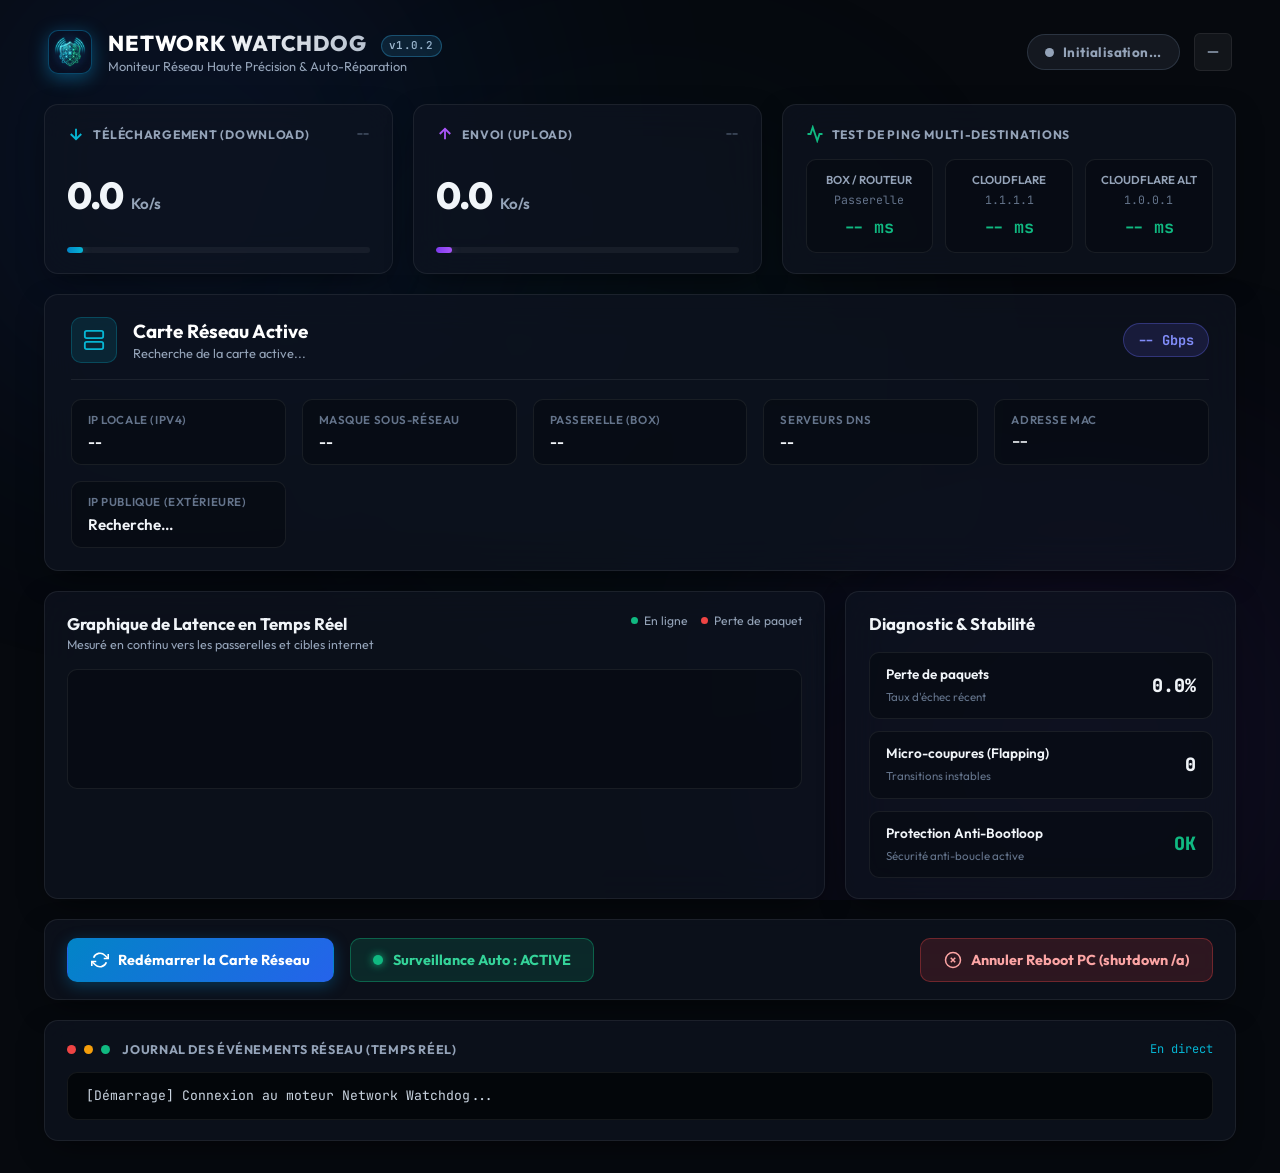
<file: ui/index.html>
<!DOCTYPE html>
<html lang="fr">
<head>
  <meta charset="UTF-8">
  <meta name="viewport" content="width=device-width, initial-scale=1.0">
  <title>Network Watchdog</title>
  <link rel="icon" type="image/png" href="icon.png">
  <link rel="preconnect" href="https://fonts.googleapis.com">
  <link rel="preconnect" href="https://fonts.gstatic.com" crossorigin>
  <link href="https://fonts.googleapis.com/css2?family=Outfit:wght@300;400;500;600;700;800&family=JetBrains+Mono:wght@400;500;600&display=swap" rel="stylesheet">
  <link rel="stylesheet" href="styles.css">
</head>
<body>
  <!-- Ambient Atmospheric Glow -->
  <div class="ambient-glow">
    <div class="glow-orb orb-1"></div>
    <div class="glow-orb orb-2"></div>
    <div class="glow-orb orb-3"></div>
  </div>

  <div class="app-layout">
    <!-- Header -->
    <header class="top-nav">
      <div class="brand">
        <div class="brand-logo">
          <img src="icon.png" alt="Network Watchdog Icon" class="brand-icon-img">
        </div>
        <div class="brand-text">
          <div class="brand-title">
            NETWORK WATCHDOG
            <span id="versionBadge" class="version-tag" title="Version actuelle - Cliquez pour vérifier les mises à jour">v1.0.2</span>
          </div>
          <div class="brand-sub">Moniteur Réseau Haute Précision & Auto-Réparation</div>
        </div>
      </div>

      <div class="header-controls">
        <button id="updateAlertBtn" class="btn-update-alert hidden" title="Une nouvelle version est disponible ! Cliquez pour la télécharger">
          <span class="update-pulse"></span>
          <span class="update-sparkle">✨</span>
          <span id="updateAlertText">Mise à jour disponible</span>
        </button>

        <div id="globalStatusBadge" class="status-pill status-loading">
          <span class="pill-dot"></span>
          <span id="globalStatusText">Initialisation...</span>
        </div>
        
        <button id="minimizeBtn" class="nav-icon-btn" title="Réduire dans la zone de notification (près de l'horloge)">
          <svg viewBox="0 0 24 24" width="18" height="18" fill="none" stroke="currentColor" stroke-width="2">
            <line x1="5" y1="12" x2="19" y2="12"></line>
          </svg>
        </button>
      </div>
    </header>

    <!-- Main Content -->
    <main class="dashboard-body">
      <!-- Section 1 : Débits & Latences principales -->
      <div class="speed-grid">
        <!-- Download -->
        <div class="speed-card glass-panel">
          <div class="speed-header">
            <div class="speed-title">
              <svg viewBox="0 0 24 24" width="18" height="18" fill="none" stroke="var(--cyan)" stroke-width="2.5">
                <line x1="12" y1="5" x2="12" y2="19"></line>
                <polyline points="19 12 12 19 5 12"></polyline>
              </svg>
              <span>TÉLÉCHARGEMENT (DOWNLOAD)</span>
            </div>
            <span class="speed-total" id="totalDownload">--</span>
          </div>
          <div class="speed-value-row">
            <h2 id="downloadSpeed" class="speed-num">0.0</h2>
            <span id="downloadUnit" class="speed-unit">Ko/s</span>
          </div>
          <div class="activity-bar-track">
            <div id="downloadActivityBar" class="activity-bar-fill fill-cyan" style="width: 5%;"></div>
          </div>
        </div>

        <!-- Upload -->
        <div class="speed-card glass-panel">
          <div class="speed-header">
            <div class="speed-title">
              <svg viewBox="0 0 24 24" width="18" height="18" fill="none" stroke="var(--purple)" stroke-width="2.5">
                <line x1="12" y1="19" x2="12" y2="5"></line>
                <polyline points="5 12 12 5 19 12"></polyline>
              </svg>
              <span>ENVOI (UPLOAD)</span>
            </div>
            <span class="speed-total" id="totalUpload">--</span>
          </div>
          <div class="speed-value-row">
            <h2 id="uploadSpeed" class="speed-num">0.0</h2>
            <span id="uploadUnit" class="speed-unit">Ko/s</span>
          </div>
          <div class="activity-bar-track">
            <div id="uploadActivityBar" class="activity-bar-fill fill-purple" style="width: 5%;"></div>
          </div>
        </div>

        <!-- Triple Ping Matrix -->
        <div class="triple-ping-card glass-panel">
          <div class="speed-header">
            <div class="speed-title">
              <svg viewBox="0 0 24 24" width="18" height="18" fill="none" stroke="var(--green)" stroke-width="2.5">
                <polyline points="22 12 18 12 15 21 9 3 6 12 2 12"></polyline>
              </svg>
              <span>TEST DE PING MULTI-DESTINATIONS</span>
            </div>
          </div>
          <div class="ping-row-grid">
            <!-- Box Gateway -->
            <div class="ping-cell">
              <span class="ping-cell-label">Box / Routeur</span>
              <span class="ping-cell-ip" id="gatewayIpShort">Passerelle</span>
              <div class="ping-badge" id="pingGatewayBadge">-- ms</div>
            </div>
            <!-- Cloudflare Primaire -->
            <div class="ping-cell">
              <span class="ping-cell-label">Cloudflare</span>
              <span class="ping-cell-ip">1.1.1.1</span>
              <div class="ping-badge" id="pingCloudflareBadge">-- ms</div>
            </div>
            <!-- Cloudflare Secondaire -->
            <div class="ping-cell">
              <span class="ping-cell-label">Cloudflare Alt</span>
              <span class="ping-cell-ip">1.0.0.1</span>
              <div class="ping-badge" id="pingCloudflare2Badge">-- ms</div>
            </div>
          </div>
        </div>
      </div>

      <!-- Section 2 : Topologie & Carte d'identité Réseau -->
      <div class="network-identity-card glass-panel">
        <div class="identity-header">
          <div class="identity-title-group">
            <div class="identity-icon">
              <svg viewBox="0 0 24 24" width="22" height="22" fill="none" stroke="currentColor" stroke-width="2">
                <rect x="2" y="2" width="20" height="8" rx="2" ry="2"></rect>
                <rect x="2" y="14" width="20" height="8" rx="2" ry="2"></rect>
                <line x1="6" y1="6" x2="6.01" y2="6"></line>
                <line x1="6" y1="18" x2="6.01" y2="18"></line>
              </svg>
            </div>
            <div>
              <h3 id="adapterNameText" class="adapter-title">Carte Réseau Active</h3>
              <p id="adapterDescText" class="adapter-desc">Recherche de la carte active...</p>
            </div>
          </div>
          <div class="identity-badge" id="adapterSpeedBadge">-- Gbps</div>
        </div>

        <div class="identity-specs-grid">
          <div class="spec-box">
            <span class="spec-label">IP Locale (IPv4)</span>
            <span class="spec-val" id="specLocalIp">--</span>
          </div>
          <div class="spec-box">
            <span class="spec-label">Masque Sous-Réseau</span>
            <span class="spec-val" id="specSubnet">--</span>
          </div>
          <div class="spec-box">
            <span class="spec-label">Passerelle (Box)</span>
            <span class="spec-val" id="specGateway">--</span>
          </div>
          <div class="spec-box">
            <span class="spec-label">Serveurs DNS</span>
            <span class="spec-val" id="specDns">--</span>
          </div>
          <div class="spec-box">
            <span class="spec-label">Adresse MAC</span>
            <span class="spec-val font-mono" id="specMac">--</span>
          </div>
          <div class="spec-box">
            <span class="spec-label">IP Publique (Extérieure)</span>
            <span class="spec-val" id="specPublicIp">Recherche...</span>
          </div>
        </div>
      </div>

      <!-- Section 3 : Graphique en direct & Santé Réseau -->
      <div class="chart-and-health-grid">
        <!-- Graphique Latence -->
        <div class="chart-panel glass-panel">
          <div class="panel-header">
            <div>
              <h4>Graphique de Latence en Temps Réel</h4>
              <p class="panel-sub">Mesuré en continu vers les passerelles et cibles internet</p>
            </div>
            <div class="chart-legend">
              <span class="legend-item"><span class="dot-green"></span> En ligne</span>
              <span class="legend-item"><span class="dot-red"></span> Perte de paquet</span>
            </div>
          </div>
          <div class="chart-container">
            <div id="sparkBarsContainer" class="spark-bars">
              <!-- Dynamically populated -->
            </div>
          </div>
        </div>

        <!-- Indicateurs de Stabilité & Watchdog -->
        <div class="health-panel glass-panel">
          <div class="panel-header">
            <h4>Diagnostic & Stabilité</h4>
          </div>
          <div class="health-metrics-list">
            <div class="health-item">
              <div class="health-item-info">
                <span class="health-label">Perte de paquets</span>
                <span class="health-sub">Taux d'échec récent</span>
              </div>
              <span class="health-value" id="packetLossVal">0.0%</span>
            </div>
            <div class="health-item">
              <div class="health-item-info">
                <span class="health-label">Micro-coupures (Flapping)</span>
                <span class="health-sub">Transitions instables</span>
              </div>
              <span class="health-value" id="flappingVal">0</span>
            </div>
            <div class="health-item">
              <div class="health-item-info">
                <span class="health-label">Protection Anti-Bootloop</span>
                <span class="health-sub" id="antiBootloopSub">Sécurité anti-boucle active</span>
              </div>
              <span class="health-value text-green" id="antiBootloopVal">OK</span>
            </div>
          </div>
        </div>
      </div>

      <!-- Section 4 : Centre de Contrôle & Actions Immédiates -->
      <div class="actions-panel glass-panel">
        <div class="action-btn-group">
          <button id="repairAdapterBtn" class="btn btn-primary" title="Désactive et réactive la carte réseau pour résoudre les blocages">
            <svg viewBox="0 0 24 24" width="18" height="18" fill="none" stroke="currentColor" stroke-width="2.2">
              <polyline points="23 4 23 10 17 10"></polyline>
              <polyline points="1 20 1 14 7 14"></polyline>
              <path d="M3.51 9a9 9 0 0 1 14.85-3.36L23 10M1 14l4.64 4.36A9 9 0 0 0 20.49 15"></path>
            </svg>
            <span>Redémarrer la Carte Réseau</span>
          </button>

          <button id="toggleWatchdogBtn" class="btn btn-toggle active">
            <span class="toggle-indicator"></span>
            <span id="toggleWatchdogText">Surveillance Auto : ACTIVE</span>
          </button>

          <button id="cancelRebootBtn" class="btn btn-danger" title="Annule immédiatement tout compte à rebours de redémarrage du PC">
            <svg viewBox="0 0 24 24" width="18" height="18" fill="none" stroke="currentColor" stroke-width="2">
              <circle cx="12" cy="12" r="10"></circle>
              <line x1="15" y1="9" x2="9" y2="15"></line>
              <line x1="9" y1="9" x2="15" y2="15"></line>
            </svg>
            <span>Annuler Reboot PC (shutdown /a)</span>
          </button>
        </div>
      </div>

      <!-- Section 5 : Journal des événements & Terminal en direct -->
      <div class="terminal-panel glass-panel">
        <div class="terminal-header">
          <div class="terminal-title">
            <span class="terminal-dot red"></span>
            <span class="terminal-dot yellow"></span>
            <span class="terminal-dot green"></span>
            <span class="terminal-name">JOURNAL DES ÉVÉNEMENTS RÉSEAU (TEMPS RÉEL)</span>
          </div>
          <span class="terminal-status" id="terminalLiveBadge">En direct</span>
        </div>
        <div class="terminal-body" id="terminalConsole">
          <div class="term-line term-info">[Démarrage] Connexion au moteur Network Watchdog...</div>
        </div>
      </div>
    </main>

    <!-- Modal Mise à jour -->
    <div id="updateModal" class="modal-backdrop hidden">
      <div class="modal-card glass-panel">
        <div class="modal-header">
          <div class="modal-icon-badge">🚀</div>
          <div class="modal-title-group">
            <h3 class="modal-title">Nouvelle Version Disponible</h3>
            <p class="modal-subtitle">Une mise à jour de Network Watchdog a été publiée sur GitHub.</p>
          </div>
          <button id="closeUpdateModalBtn" class="modal-close-btn" title="Fermer">&times;</button>
        </div>
        <div class="modal-body">
          <div class="version-compare-row">
            <div class="ver-box current">
              <span class="ver-lbl">Version actuelle</span>
              <span id="modalCurrentVer" class="ver-val">v1.0.2</span>
            </div>
            <div class="ver-arrow">➔</div>
            <div class="ver-box latest">
              <span class="ver-lbl">Nouvelle version</span>
              <span id="modalLatestVer" class="ver-val">v1.0.2</span>
            </div>
          </div>
          <div id="modalReleaseNotesSection" class="release-notes-box">
            <div class="notes-title">Détails de la publication :</div>
            <div id="modalReleaseNotes" class="notes-body">Chargement des notes de version...</div>
          </div>
        </div>
        <div class="modal-footer">
          <button id="modalLaterBtn" class="btn btn-secondary">Plus tard</button>
          <button id="modalDownloadBtn" class="btn btn-primary">
            <svg viewBox="0 0 24 24" width="16" height="16" fill="none" stroke="currentColor" stroke-width="2.5">
              <path d="M21 15v4a2 2 0 0 1-2 2H5a2 2 0 0 1-2-2v-4"></path>
              <polyline points="7 10 12 15 17 10"></polyline>
              <line x1="12" y1="15" x2="12" y2="3"></line>
            </svg>
            <span>Ouvrir la Release GitHub</span>
          </button>
        </div>
      </div>
    </div>

    <!-- Notification Toast Popup -->
    <div id="toast" class="toast-card hidden">
      <div class="toast-icon">⚡</div>
      <div class="toast-content">
        <h5 id="toastTitle">Notification</h5>
        <p id="toastMessage">Détails de l'action</p>
      </div>
    </div>
  </div>

  <script src="app.js"></script>
</body>
</html>
</file>
<file: ui/styles.css>
/* ==============================================================================
   Network Watchdog - UI Stylesheet (State-of-the-Art Dark Glassmorphism)
   ============================================================================== */
:root {
  --bg-base: #06090e;
  --bg-panel: rgba(14, 20, 32, 0.72);
  --bg-panel-hover: rgba(20, 28, 46, 0.85);
  --bg-inner: rgba(7, 11, 18, 0.65);
  --border-subtle: rgba(255, 255, 255, 0.07);
  --border-glow: rgba(99, 102, 241, 0.35);

  --text-pure: #ffffff;
  --text-main: #f1f5f9;
  --text-muted: #94a3b8;
  --text-faint: #64748b;

  --cyan: #06b6d4;
  --cyan-glow: rgba(6, 182, 212, 0.35);
  --green: #10b981;
  --green-glow: rgba(16, 185, 129, 0.35);
  --purple: #a855f7;
  --purple-glow: rgba(168, 85, 247, 0.35);
  --amber: #f59e0b;
  --amber-glow: rgba(245, 158, 11, 0.35);
  --red: #ef4444;
  --red-glow: rgba(239, 68, 68, 0.45);

  --font-sans: 'Outfit', -apple-system, BlinkMacSystemFont, sans-serif;
  --font-mono: 'JetBrains Mono', monospace;
  --radius-xl: 18px;
  --radius-lg: 14px;
  --radius-md: 10px;
  --radius-sm: 6px;
}

* {
  box-sizing: border-box;
  margin: 0;
  padding: 0;
  user-select: none;
}

body {
  background-color: var(--bg-base);
  color: var(--text-main);
  font-family: var(--font-sans);
  min-height: 100vh;
  overflow-x: hidden;
  position: relative;
  line-height: 1.4;
}

/* Background Atmosphere */
.ambient-glow {
  position: fixed;
  top: 0;
  left: 0;
  width: 100vw;
  height: 100vh;
  z-index: -1;
  pointer-events: none;
  overflow: hidden;
}

.glow-orb {
  position: absolute;
  border-radius: 50%;
  filter: blur(140px);
  opacity: 0.22;
}

.orb-1 {
  width: 550px;
  height: 550px;
  background: radial-gradient(circle, #2563eb, transparent);
  top: -120px;
  left: -80px;
}

.orb-2 {
  width: 500px;
  height: 500px;
  background: radial-gradient(circle, #7c3aed, transparent);
  bottom: -100px;
  right: -50px;
}

.orb-3 {
  width: 400px;
  height: 400px;
  background: radial-gradient(circle, #06b6d4, transparent);
  top: 40%;
  left: 50%;
  transform: translate(-50%, -50%);
  opacity: 0.12;
}

/* Glass Panels */
.glass-panel {
  background: var(--bg-panel);
  backdrop-filter: blur(20px);
  -webkit-backdrop-filter: blur(20px);
  border: 1px solid var(--border-subtle);
  border-radius: var(--radius-lg);
  box-shadow: 0 10px 32px -10px rgba(0, 0, 0, 0.6);
  transition: all 0.25s ease;
}

.glass-panel:hover {
  border-color: rgba(255, 255, 255, 0.14);
}

/* App Layout */
.app-layout {
  max-width: 1240px;
  margin: 0 auto;
  padding: 1.25rem 1.5rem 2rem;
  display: flex;
  flex-direction: column;
  gap: 1.25rem;
}

/* Header */
.top-nav {
  display: flex;
  justify-content: space-between;
  align-items: center;
  padding: 0.5rem 0.25rem;
}

.brand {
  display: flex;
  align-items: center;
  gap: 1rem;
}

.brand-logo {
  width: 44px;
  height: 44px;
  border-radius: var(--radius-md);
  background: rgba(14, 165, 233, 0.1);
  border: 1px solid rgba(14, 165, 233, 0.3);
  display: flex;
  align-items: center;
  justify-content: center;
  overflow: hidden;
  box-shadow: 0 4px 18px rgba(14, 165, 233, 0.4);
}

.brand-icon-img {
  width: 100%;
  height: 100%;
  object-fit: cover;
  border-radius: var(--radius-md);
}

.brand-title {
  font-size: 1.35rem;
  font-weight: 800;
  letter-spacing: 0.04em;
  background: linear-gradient(120deg, #ffffff 30%, #94a3b8);
  -webkit-background-clip: text;
  -webkit-text-fill-color: transparent;
}

.brand-sub {
  font-size: 0.8rem;
  color: var(--text-muted);
}

.header-controls {
  display: flex;
  align-items: center;
  gap: 0.85rem;
}

/* Status Pill */
.status-pill {
  display: inline-flex;
  align-items: center;
  gap: 0.55rem;
  padding: 0.45rem 1.1rem;
  border-radius: 9999px;
  font-size: 0.84rem;
  font-weight: 700;
  letter-spacing: 0.03em;
  transition: all 0.3s ease;
}

.pill-dot {
  width: 9px;
  height: 9px;
  border-radius: 50%;
  display: inline-block;
}

.status-online {
  background: rgba(16, 185, 129, 0.12);
  color: #34d399;
  border: 1px solid rgba(16, 185, 129, 0.35);
  box-shadow: 0 0 16px var(--green-glow);
}
.status-online .pill-dot {
  background: var(--green);
  box-shadow: 0 0 10px var(--green);
}

.status-offline {
  background: rgba(239, 68, 68, 0.15);
  color: #f87171;
  border: 1px solid rgba(239, 68, 68, 0.4);
  animation: pulse-alert 1.5s infinite;
}
.status-offline .pill-dot {
  background: var(--red);
  box-shadow: 0 0 12px var(--red);
}

.status-unstable {
  background: rgba(245, 158, 11, 0.15);
  color: #fbbf24;
  border: 1px solid rgba(245, 158, 11, 0.4);
}
.status-unstable .pill-dot {
  background: var(--amber);
  box-shadow: 0 0 10px var(--amber);
}

.status-loading {
  background: rgba(100, 116, 139, 0.15);
  color: #94a3b8;
  border: 1px solid rgba(100, 116, 139, 0.3);
}
.status-loading .pill-dot {
  background: #94a3b8;
}

@keyframes pulse-alert {
  0% { box-shadow: 0 0 0 0 rgba(239, 68, 68, 0.5); }
  70% { box-shadow: 0 0 0 12px rgba(239, 68, 68, 0); }
  100% { box-shadow: 0 0 0 0 rgba(239, 68, 68, 0); }
}

.nav-icon-btn {
  background: rgba(255, 255, 255, 0.05);
  border: 1px solid var(--border-subtle);
  color: var(--text-muted);
  width: 38px;
  height: 38px;
  border-radius: var(--radius-sm);
  display: flex;
  align-items: center;
  justify-content: center;
  cursor: pointer;
  transition: all 0.2s ease;
}

.nav-icon-btn:hover {
  background: rgba(255, 255, 255, 0.12);
  color: #fff;
  border-color: rgba(255, 255, 255, 0.2);
}

/* Grid Sections */
.dashboard-body {
  display: flex;
  flex-direction: column;
  gap: 1.25rem;
}

/* Speed Cards Grid */
.speed-grid {
  display: grid;
  grid-template-columns: 1fr 1fr 1.3fr;
  gap: 1.25rem;
}

@media (max-width: 992px) {
  .speed-grid { grid-template-columns: 1fr 1fr; }
  .triple-ping-card { grid-column: span 2; }
}

.speed-card {
  padding: 1.25rem 1.4rem;
  display: flex;
  flex-direction: column;
  justify-content: space-between;
}

.speed-header {
  display: flex;
  justify-content: space-between;
  align-items: center;
  margin-bottom: 0.5rem;
}

.speed-title {
  display: flex;
  align-items: center;
  gap: 0.5rem;
  font-size: 0.76rem;
  font-weight: 700;
  letter-spacing: 0.06em;
  color: var(--text-muted);
}

.speed-total {
  font-size: 0.76rem;
  color: var(--text-faint);
  font-family: var(--font-mono);
}

.speed-value-row {
  display: flex;
  align-items: baseline;
  gap: 0.5rem;
  margin: 0.35rem 0 0.75rem;
}

.speed-num {
  font-size: 2.35rem;
  font-weight: 800;
  letter-spacing: -0.03em;
  line-height: 1;
}

.speed-unit {
  font-size: 0.95rem;
  color: var(--text-muted);
  font-weight: 600;
}

.activity-bar-track {
  width: 100%;
  height: 6px;
  background: rgba(255, 255, 255, 0.05);
  border-radius: 9999px;
  overflow: hidden;
}

.activity-bar-fill {
  height: 100%;
  border-radius: 9999px;
  transition: width 0.3s ease;
}

.fill-cyan {
  background: linear-gradient(90deg, #0284c7, var(--cyan));
  box-shadow: 0 0 10px var(--cyan-glow);
}

.fill-purple {
  background: linear-gradient(90deg, #7c3aed, var(--purple));
  box-shadow: 0 0 10px var(--purple-glow);
}

/* Triple Ping Card */
.triple-ping-card {
  padding: 1.25rem 1.4rem;
  display: flex;
  flex-direction: column;
  justify-content: space-between;
}

.ping-row-grid {
  display: grid;
  grid-template-columns: 1fr 1fr 1fr;
  gap: 0.75rem;
  margin-top: 0.5rem;
}

.ping-cell {
  background: var(--bg-inner);
  border: 1px solid var(--border-subtle);
  border-radius: var(--radius-md);
  padding: 0.75rem 0.6rem;
  display: flex;
  flex-direction: column;
  align-items: center;
  text-align: center;
  gap: 0.25rem;
}

.ping-cell-label {
  font-size: 0.72rem;
  font-weight: 600;
  color: var(--text-muted);
  text-transform: uppercase;
}

.ping-cell-ip {
  font-size: 0.72rem;
  color: var(--text-faint);
  font-family: var(--font-mono);
}

.ping-badge {
  font-size: 1.05rem;
  font-weight: 700;
  font-family: var(--font-mono);
  color: var(--green);
  margin-top: 0.25rem;
}

/* Identity Specs Section */
.network-identity-card {
  padding: 1.4rem 1.6rem;
}

.identity-header {
  display: flex;
  justify-content: space-between;
  align-items: center;
  border-bottom: 1px solid var(--border-subtle);
  padding-bottom: 1rem;
  margin-bottom: 1.15rem;
}

.identity-title-group {
  display: flex;
  align-items: center;
  gap: 1rem;
}

.identity-icon {
  width: 46px;
  height: 46px;
  border-radius: var(--radius-md);
  background: rgba(6, 182, 212, 0.12);
  color: var(--cyan);
  border: 1px solid rgba(6, 182, 212, 0.25);
  display: flex;
  align-items: center;
  justify-content: center;
}

.adapter-title {
  font-size: 1.18rem;
  font-weight: 700;
  color: var(--text-pure);
}

.adapter-desc {
  font-size: 0.8rem;
  color: var(--text-muted);
}

.identity-badge {
  background: rgba(99, 102, 241, 0.15);
  color: #818cf8;
  border: 1px solid rgba(99, 102, 241, 0.35);
  padding: 0.4rem 0.9rem;
  border-radius: 9999px;
  font-size: 0.85rem;
  font-weight: 700;
  font-family: var(--font-mono);
}

.identity-specs-grid {
  display: grid;
  grid-template-columns: repeat(auto-fit, minmax(180px, 1fr));
  gap: 1rem;
}

.spec-box {
  background: var(--bg-inner);
  border: 1px solid var(--border-subtle);
  border-radius: var(--radius-md);
  padding: 0.75rem 1rem;
  display: flex;
  flex-direction: column;
  gap: 0.2rem;
}

.spec-label {
  font-size: 0.72rem;
  text-transform: uppercase;
  letter-spacing: 0.05em;
  color: var(--text-faint);
  font-weight: 600;
}

.spec-val {
  font-size: 0.95rem;
  font-weight: 600;
  color: var(--text-main);
  word-break: break-all;
}

.font-mono {
  font-family: var(--font-mono);
}

/* Chart & Health Grid */
.chart-and-health-grid {
  display: grid;
  grid-template-columns: 2fr 1fr;
  gap: 1.25rem;
}

@media (max-width: 900px) {
  .chart-and-health-grid { grid-template-columns: 1fr; }
}

.chart-panel, .health-panel {
  padding: 1.25rem 1.4rem;
}

.panel-header {
  display: flex;
  justify-content: space-between;
  align-items: flex-start;
  margin-bottom: 1rem;
}

.panel-header h4 {
  font-size: 1.05rem;
  font-weight: 700;
}

.panel-sub {
  font-size: 0.78rem;
  color: var(--text-muted);
}

.chart-legend {
  display: flex;
  align-items: center;
  gap: 0.85rem;
  font-size: 0.76rem;
  color: var(--text-muted);
}

.legend-item {
  display: flex;
  align-items: center;
  gap: 0.35rem;
}

.dot-green {
  width: 7px;
  height: 7px;
  border-radius: 50%;
  background: var(--green);
}
.dot-red {
  width: 7px;
  height: 7px;
  border-radius: 50%;
  background: var(--red);
}

.chart-container {
  height: 120px;
  background: var(--bg-inner);
  border: 1px solid var(--border-subtle);
  border-radius: var(--radius-md);
  padding: 0.85rem 1rem;
  display: flex;
  align-items: flex-end;
}

.spark-bars {
  display: flex;
  align-items: flex-end;
  gap: 6px;
  width: 100%;
  height: 100%;
}

.spark-bar {
  flex: 1;
  background: linear-gradient(to top, rgba(16, 185, 129, 0.3), var(--green));
  border-radius: 3px 3px 0 0;
  min-height: 5px;
  position: relative;
  transition: height 0.3s ease;
  cursor: pointer;
}

.spark-bar.down {
  background: linear-gradient(to top, rgba(239, 68, 68, 0.4), var(--red));
}

.spark-bar:hover::after {
  content: attr(data-tip);
  position: absolute;
  bottom: 105%;
  left: 50%;
  transform: translateX(-50%);
  background: #0f172a;
  border: 1px solid var(--border-glow);
  padding: 3px 6px;
  font-size: 0.7rem;
  font-family: var(--font-mono);
  border-radius: 4px;
  white-space: nowrap;
  z-index: 100;
  color: #fff;
}

/* Health Metrics */
.health-metrics-list {
  display: flex;
  flex-direction: column;
  gap: 0.75rem;
}

.health-item {
  background: var(--bg-inner);
  border: 1px solid var(--border-subtle);
  border-radius: var(--radius-md);
  padding: 0.75rem 1rem;
  display: flex;
  justify-content: space-between;
  align-items: center;
}

.health-label {
  font-size: 0.85rem;
  font-weight: 600;
  color: var(--text-main);
  display: block;
}

.health-sub {
  font-size: 0.72rem;
  color: var(--text-faint);
}

.health-value {
  font-size: 1.15rem;
  font-weight: 800;
  font-family: var(--font-mono);
}

.text-green { color: var(--green); }

/* Action Panel */
.actions-panel {
  padding: 1.1rem 1.4rem;
}

.action-btn-group {
  display: flex;
  gap: 1rem;
  flex-wrap: wrap;
}

.btn {
  display: inline-flex;
  align-items: center;
  gap: 0.6rem;
  padding: 0.75rem 1.4rem;
  font-family: var(--font-sans);
  font-size: 0.9rem;
  font-weight: 700;
  border-radius: var(--radius-md);
  border: 1px solid transparent;
  cursor: pointer;
  transition: all 0.2s ease;
}

.btn-primary {
  background: linear-gradient(135deg, #0284c7, #2563eb);
  color: #ffffff;
  box-shadow: 0 4px 15px rgba(2, 132, 199, 0.35);
}
.btn-primary:hover {
  transform: translateY(-2px);
  box-shadow: 0 6px 20px rgba(2, 132, 199, 0.5);
}

.btn-toggle {
  background: rgba(255, 255, 255, 0.06);
  border-color: var(--border-subtle);
  color: var(--text-main);
}
.btn-toggle.active {
  background: rgba(16, 185, 129, 0.15);
  border-color: rgba(16, 185, 129, 0.4);
  color: #34d399;
}

.toggle-indicator {
  width: 10px;
  height: 10px;
  border-radius: 50%;
  background: #64748b;
  display: inline-block;
}
.btn-toggle.active .toggle-indicator {
  background: var(--green);
  box-shadow: 0 0 8px var(--green);
}

.btn-danger {
  background: rgba(239, 68, 68, 0.15);
  border-color: rgba(239, 68, 68, 0.35);
  color: #fca5a5;
  margin-left: auto;
}
.btn-danger:hover {
  background: var(--red);
  color: #fff;
  box-shadow: 0 4px 15px var(--red-glow);
  transform: translateY(-1px);
}

/* Terminal Section */
.terminal-panel {
  padding: 1.25rem 1.4rem;
}

.terminal-header {
  display: flex;
  justify-content: space-between;
  align-items: center;
  margin-bottom: 0.85rem;
}

.terminal-title {
  display: flex;
  align-items: center;
  gap: 0.5rem;
}

.terminal-dot {
  width: 9px;
  height: 9px;
  border-radius: 50%;
}
.terminal-dot.red { background: #ef4444; }
.terminal-dot.yellow { background: #f59e0b; }
.terminal-dot.green { background: #10b981; }

.terminal-name {
  font-size: 0.78rem;
  font-weight: 700;
  letter-spacing: 0.05em;
  color: var(--text-muted);
  margin-left: 0.25rem;
}

.terminal-status {
  font-size: 0.75rem;
  font-family: var(--font-mono);
  color: var(--cyan);
}

.terminal-body {
  background: #03060a;
  border: 1px solid var(--border-subtle);
  border-radius: var(--radius-md);
  padding: 0.85rem 1.1rem;
  max-height: 220px;
  overflow-y: auto;
  font-family: var(--font-mono);
  font-size: 0.82rem;
  display: flex;
  flex-direction: column;
  gap: 0.35rem;
}

.term-line {
  color: #cbd5e1;
  word-break: break-all;
}

.term-warn { color: #fbbf24; }
.term-error { color: #f87171; }
.term-fatal { color: #fb7185; font-weight: 700; }

/* Toast */
.toast-card {
  position: fixed;
  bottom: 2rem;
  right: 2rem;
  background: rgba(15, 23, 42, 0.95);
  border: 1px solid var(--border-glow);
  padding: 1rem 1.4rem;
  border-radius: var(--radius-md);
  box-shadow: 0 10px 30px rgba(0, 0, 0, 0.6);
  display: flex;
  align-items: center;
  gap: 0.85rem;
  z-index: 1000;
  transition: all 0.3s ease;
}

.toast-card.hidden {
  opacity: 0;
  transform: translateY(20px);
  pointer-events: none;
}

/* Version Tag */
.version-tag {
  display: inline-flex;
  align-items: center;
  font-size: 0.68rem;
  font-weight: 600;
  font-family: var(--font-mono);
  padding: 0.15rem 0.45rem;
  border-radius: 9999px;
  background: rgba(56, 189, 248, 0.12);
  color: var(--cyan);
  border: 1px solid rgba(56, 189, 248, 0.3);
  margin-left: 0.55rem;
  vertical-align: middle;
  letter-spacing: 0.04em;
  cursor: pointer;
  transition: all 0.2s ease;
}

.version-tag:hover {
  background: rgba(56, 189, 248, 0.25);
  border-color: var(--cyan);
  box-shadow: 0 0 10px rgba(56, 189, 248, 0.35);
  transform: translateY(-1px);
}

/* Update Alert Button */
.btn-update-alert {
  display: inline-flex;
  align-items: center;
  gap: 0.5rem;
  padding: 0.45rem 0.9rem;
  border-radius: 9999px;
  background: linear-gradient(135deg, rgba(168, 85, 247, 0.25), rgba(59, 130, 246, 0.25));
  border: 1px solid rgba(168, 85, 247, 0.5);
  color: #f3e8ff;
  font-size: 0.78rem;
  font-weight: 600;
  cursor: pointer;
  box-shadow: 0 0 15px rgba(168, 85, 247, 0.35);
  animation: pulse-border 2s infinite ease-in-out;
  transition: all 0.2s ease;
}

.btn-update-alert:hover {
  transform: translateY(-1px) scale(1.03);
  background: linear-gradient(135deg, rgba(168, 85, 247, 0.4), rgba(59, 130, 246, 0.4));
  box-shadow: 0 0 20px rgba(168, 85, 247, 0.6);
}

.btn-update-alert.hidden {
  display: none !important;
}

@keyframes pulse-border {
  0%, 100% { border-color: rgba(168, 85, 247, 0.5); box-shadow: 0 0 12px rgba(168, 85, 247, 0.3); }
  50% { border-color: rgba(56, 189, 248, 0.8); box-shadow: 0 0 20px rgba(56, 189, 248, 0.5); }
}

/* Modal Mise à jour */
.modal-backdrop {
  position: fixed;
  inset: 0;
  background: rgba(3, 7, 18, 0.75);
  backdrop-filter: blur(8px);
  display: flex;
  align-items: center;
  justify-content: center;
  z-index: 2000;
  padding: 1.5rem;
  transition: opacity 0.25s ease;
}

.modal-backdrop.hidden {
  opacity: 0;
  pointer-events: none;
}

.modal-card {
  width: 100%;
  max-width: 520px;
  background: rgba(15, 23, 42, 0.95);
  border: 1px solid var(--border-glow);
  border-radius: var(--radius-lg);
  box-shadow: 0 20px 50px rgba(0, 0, 0, 0.8), 0 0 30px rgba(56, 189, 248, 0.15);
  padding: 1.8rem;
  display: flex;
  flex-direction: column;
  gap: 1.3rem;
  animation: modal-appear 0.25s cubic-bezier(0.16, 1, 0.3, 1);
}

@keyframes modal-appear {
  from { opacity: 0; transform: scale(0.95) translateY(10px); }
  to { opacity: 1; transform: scale(1) translateY(0); }
}

.modal-header {
  display: flex;
  align-items: flex-start;
  gap: 1rem;
  position: relative;
}

.modal-icon-badge {
  font-size: 1.7rem;
  background: rgba(56, 189, 248, 0.12);
  border: 1px solid rgba(56, 189, 248, 0.3);
  padding: 0.5rem;
  border-radius: var(--radius-md);
  display: flex;
  align-items: center;
  justify-content: center;
}

.modal-title-group {
  flex: 1;
}

.modal-title {
  font-size: 1.25rem;
  font-weight: 700;
  color: var(--text-main);
  margin-bottom: 0.25rem;
}

.modal-subtitle {
  font-size: 0.82rem;
  color: var(--text-muted);
}

.modal-close-btn {
  background: none;
  border: none;
  color: var(--text-muted);
  font-size: 1.5rem;
  cursor: pointer;
  padding: 0.2rem 0.5rem;
  border-radius: var(--radius-sm);
  transition: all 0.2s ease;
}

.modal-close-btn:hover {
  color: var(--text-main);
  background: rgba(255, 255, 255, 0.1);
}

.version-compare-row {
  display: flex;
  align-items: center;
  justify-content: space-around;
  background: rgba(3, 6, 10, 0.6);
  border: 1px solid var(--border-subtle);
  border-radius: var(--radius-md);
  padding: 1rem;
}

.ver-box {
  display: flex;
  flex-direction: column;
  align-items: center;
  gap: 0.25rem;
}

.ver-lbl {
  font-size: 0.72rem;
  color: var(--text-muted);
  text-transform: uppercase;
  letter-spacing: 0.05em;
}

.ver-val {
  font-family: var(--font-mono);
  font-size: 1.15rem;
  font-weight: 700;
}

.ver-box.current .ver-val { color: var(--text-muted); }
.ver-box.latest .ver-val { color: var(--green); text-shadow: 0 0 12px rgba(34, 197, 94, 0.4); }

.ver-arrow {
  color: var(--cyan);
  font-size: 1.2rem;
}

.release-notes-box {
  background: rgba(3, 6, 10, 0.6);
  border: 1px solid var(--border-subtle);
  border-radius: var(--radius-md);
  padding: 0.85rem 1rem;
  font-size: 0.8rem;
}

.notes-title {
  font-weight: 600;
  color: var(--cyan);
  margin-bottom: 0.35rem;
}

.notes-body {
  color: #cbd5e1;
  max-height: 120px;
  overflow-y: auto;
  white-space: pre-wrap;
  line-height: 1.4;
}

.modal-footer {
  display: flex;
  justify-content: flex-end;
  gap: 0.75rem;
}
</file>
